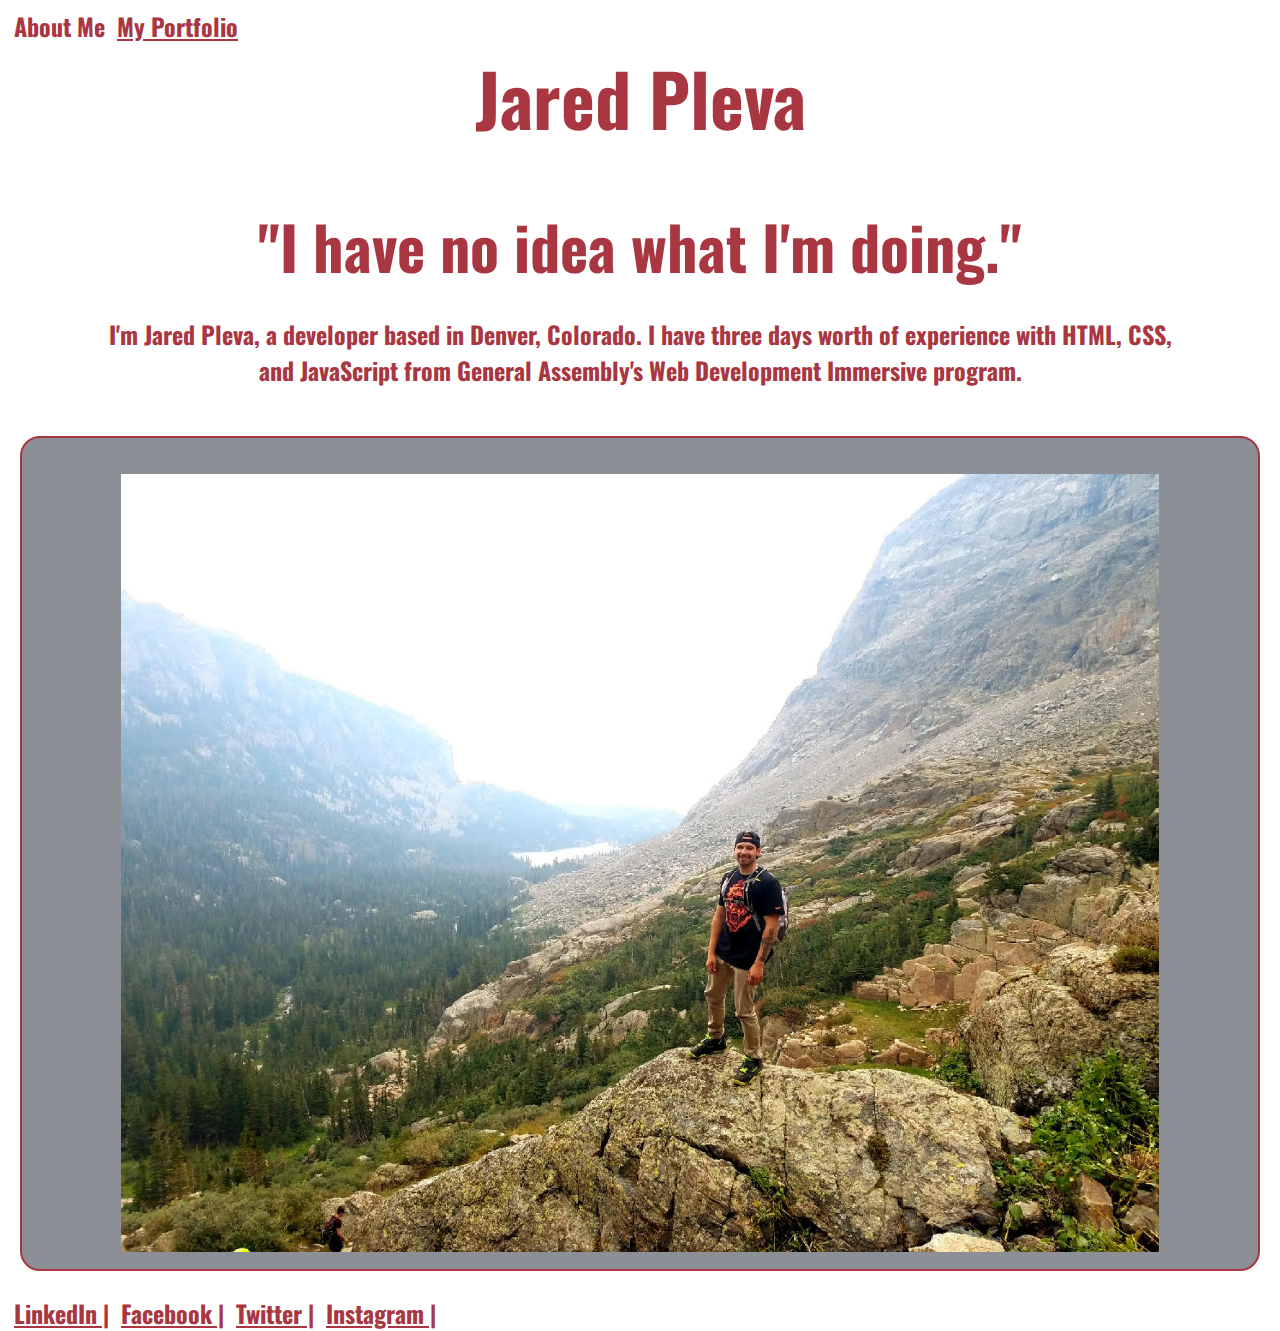
<file: starter-code/index.html>
<!DOCTYPE html>

<html>

	<head>

		<title>About Me - Jared Pleva</title>

		<link rel="stylesheet" type="text/css" href="CSS/style.css">
		<link href="https://fonts.googleapis.com/css?family=Oswald:400,700" rel="stylesheet">

	</head>

	<body>

		<nav>
			
			<span>About Me</span>
			<a href="portfolio.html">My Portfolio</a>

		</nav>

		<header>

			<h1>Jared Pleva</h1>

		</header>

		<section>

			<h2>"I have no idea what I'm doing."</h2>

			<p>
				I'm Jared Pleva, a developer based in Denver, Colorado. I have three days worth of experience with HTML, CSS, and JavaScript from General Assembly's Web Development Immersive program.
			</p>

		</section>

		<div>
			
			<img src="images/jared.jpg" alt="A handsome fellow">

		</div>
			
			<a href="#">LinkedIn | </a>

			<a href="#">Facebook | </a>

			<a href="#">Twitter | </a>

			<a href="#">Instagram | </a>

	</body>

</html>
</file>
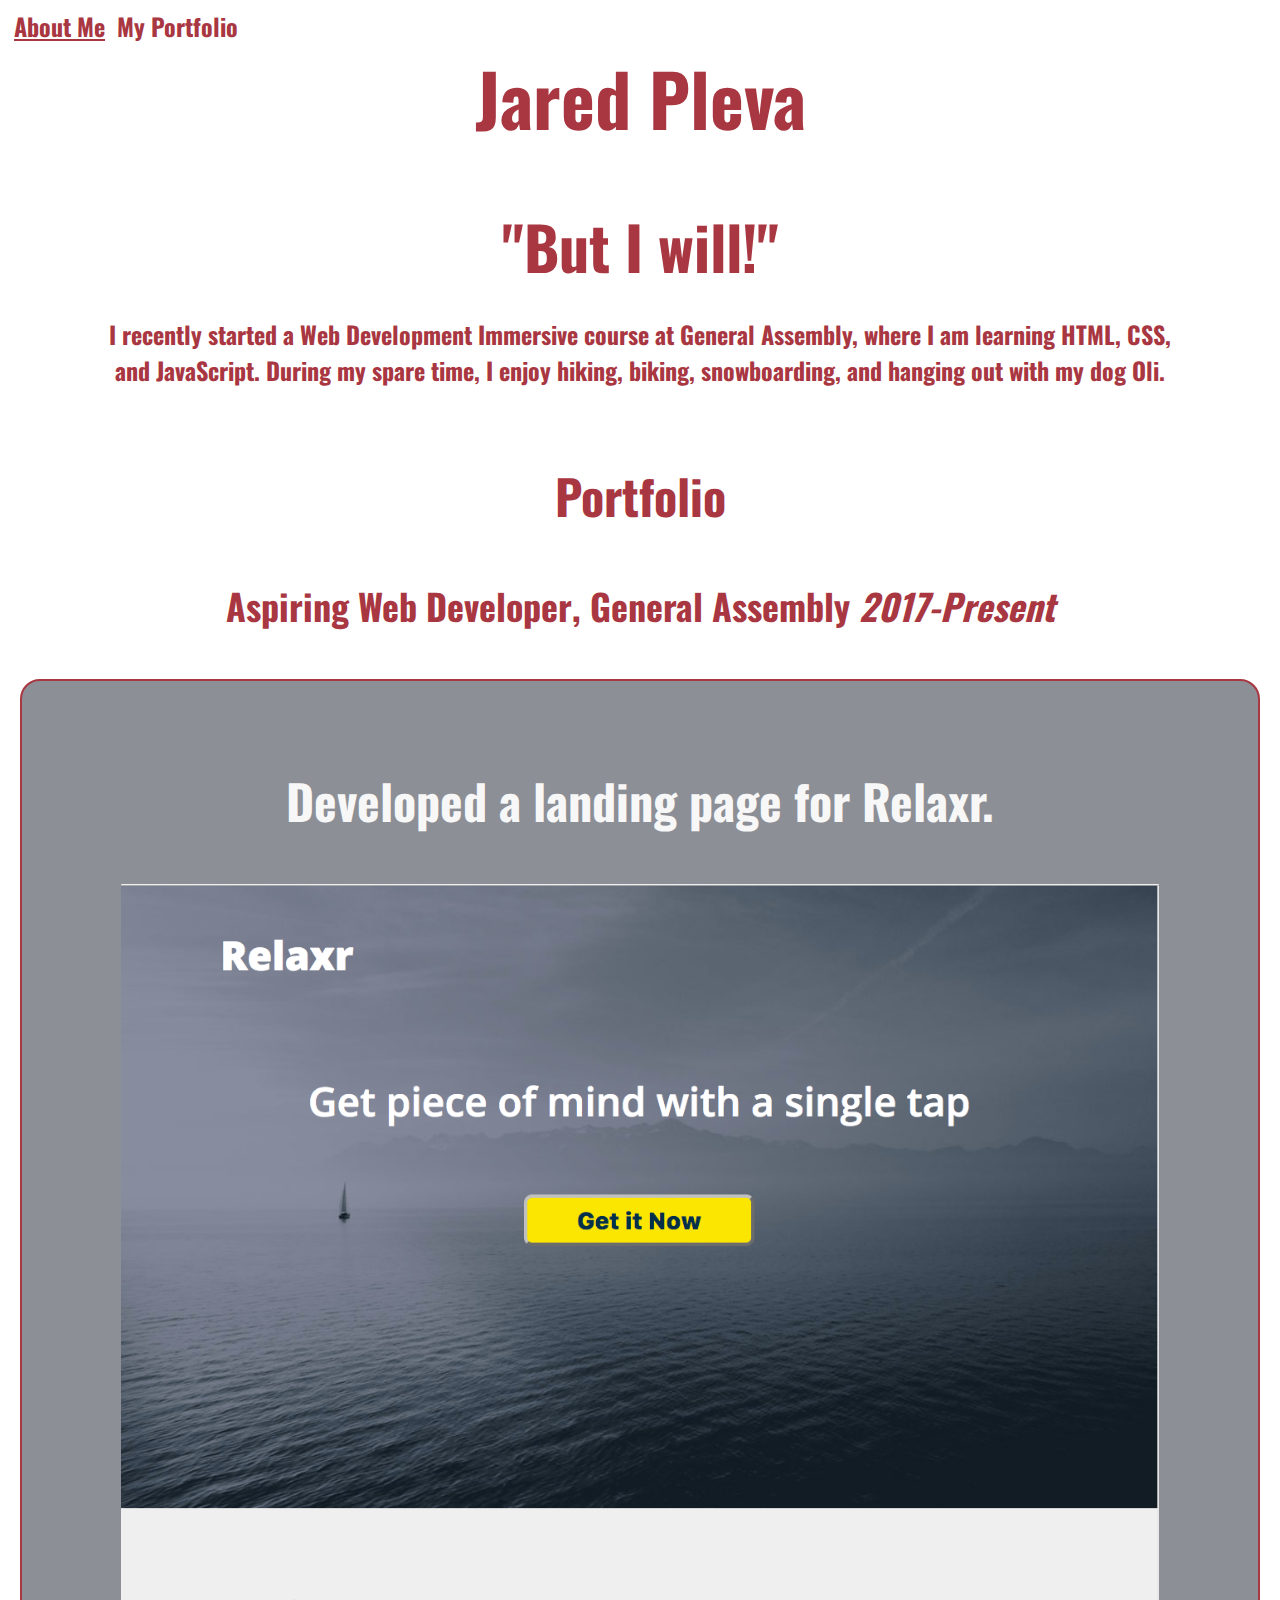
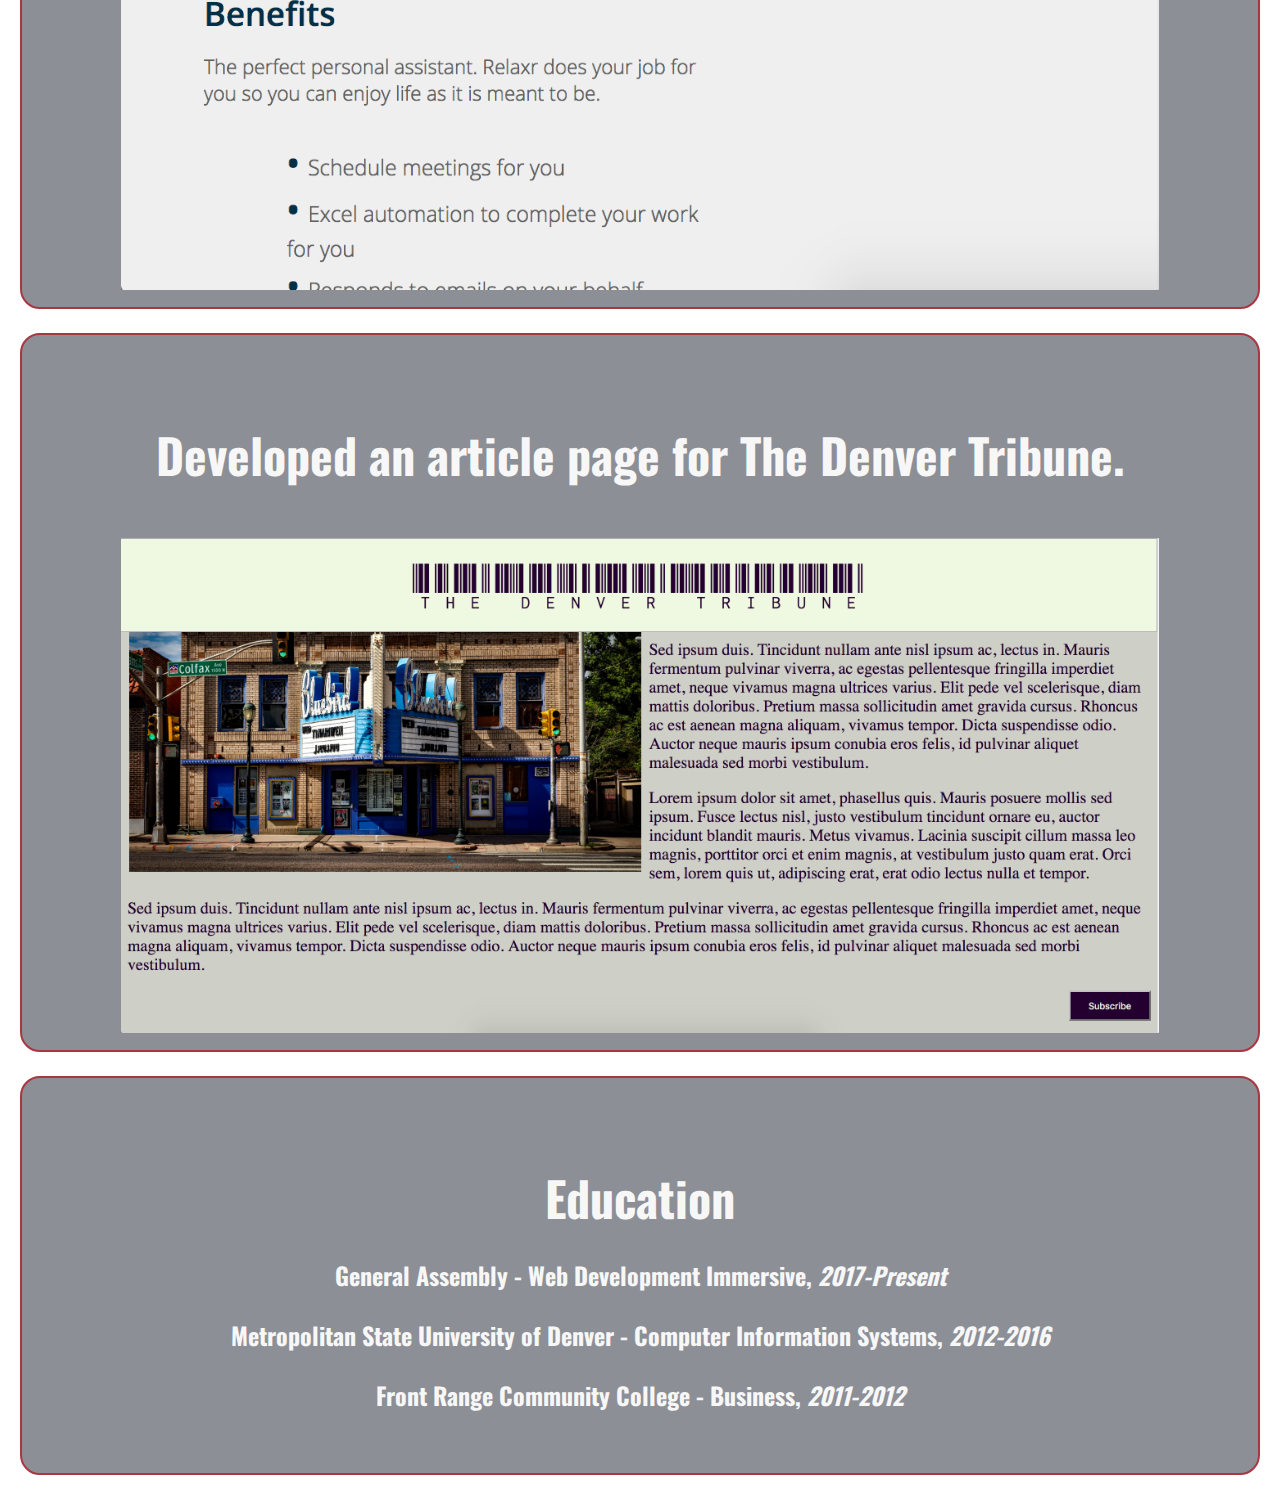
<file: starter-code/portfolio.html>
<!DOCTYPE html>

<html>

	<head>

		<title>My Portfolio - Jared Pleva</title>

		<link rel="stylesheet" type="text/css" href="CSS/style.css">
		<link href="https://fonts.googleapis.com/css?family=Oswald:400,700" rel="stylesheet">

	</head>

	<body>

		<nav>

			<a href="index.html">About Me</a>
			<span>My Portfolio</span>

		</nav>

		<header>

			<h1>Jared Pleva</h1>

		</header>

		<section>

				<h2>"But I will!"</h2>

				<p>
					I recently started a Web Development Immersive course at General Assembly, where I am learning HTML, CSS, and JavaScript. During my spare time, I enjoy hiking, biking, snowboarding, and hanging out with my dog Oli.
				</p>

			<h3>Portfolio</h3>

			<h4>
					<strong>Aspiring Web Developer</strong>, General Assembly <i>2017-Present</i>
			</h4>
			
			<div>

				<h3 class="white-header">
					Developed a landing page for Relaxr.
				</h3>

				<img src="images/relaxr-deliverable.png" alt="Relaxr landing page">

			</div>
				
			<div>

				<h3 class="white-header">
					Developed an article page for The Denver Tribune.
				</h3>

				<img src="images/the-denver-tribune.png" alt="The Denver Tribune article page">

			</div>

			<div>
				
				<h3>Education</h3>

				<p>
					<strong>General Assembly</strong> - Web Development Immersive, <i>2017-Present</i>
				</p>

				<p>
					<strong>Metropolitan State University of Denver</strong> - Computer Information Systems, <i>2012-2016</i>
				</p>

				<p>
					<strong>Front Range Community College</strong> - Business, <i>2011-2012</i>
				</p>

			</div>

		</section>

	</body>

</html>
</file>
<file: starter-code/CSS/style.css>
body {
	font-family: 'Oswald', sans-serif; /* bold: 700, regular: 400 */
	background-image: url(https://previews.123rf.com/images/silm/silm1209/silm120900014/15493693-Vertical-lines-bright-texture-Background-for-wallpapers-cards-arts-textile-Stock-Vector.jpg); ; /* white background */
	color: #A93742; /* red text color */
	text-align: center;
	font-weight: 700;
}

ul {
	text-align: center;
}

nav {
	background-color: black;
}

a, span {
	padding-right: 6px;
	padding-left: 6px;
	font-size: 24px;
	float: left;
}

p {
	padding-left: 100px;
	padding-right: 100px;
	font-size: 24px;
	position: relative;
	bottom: 24px;
}

img {
	height: 84%;
	width: 84%;
	border-radius: 1px;
}

section p {
	position: relative;
}

h1 {
	font-size: 72px;
	clear:both;
}

h2 {
	font-size: 60px;
}

h3 {
	font-size: 48px;
}

.white-header {
	font-color: #F7F7F7;
}

h4 {
	font-size: 36px;
}
div {
	background-color: #8D8F96;
	margin: 24px 12px;
	padding: 36px 0px;
	color: #F7F7F7;
	border-radius: 20px;
	height: 100%;
	border: #A93742 2px solid;
	padding-bottom: 12px;
}

a {
	color: #A93742;
}

a:hover {
	color: black;
}
</file>
